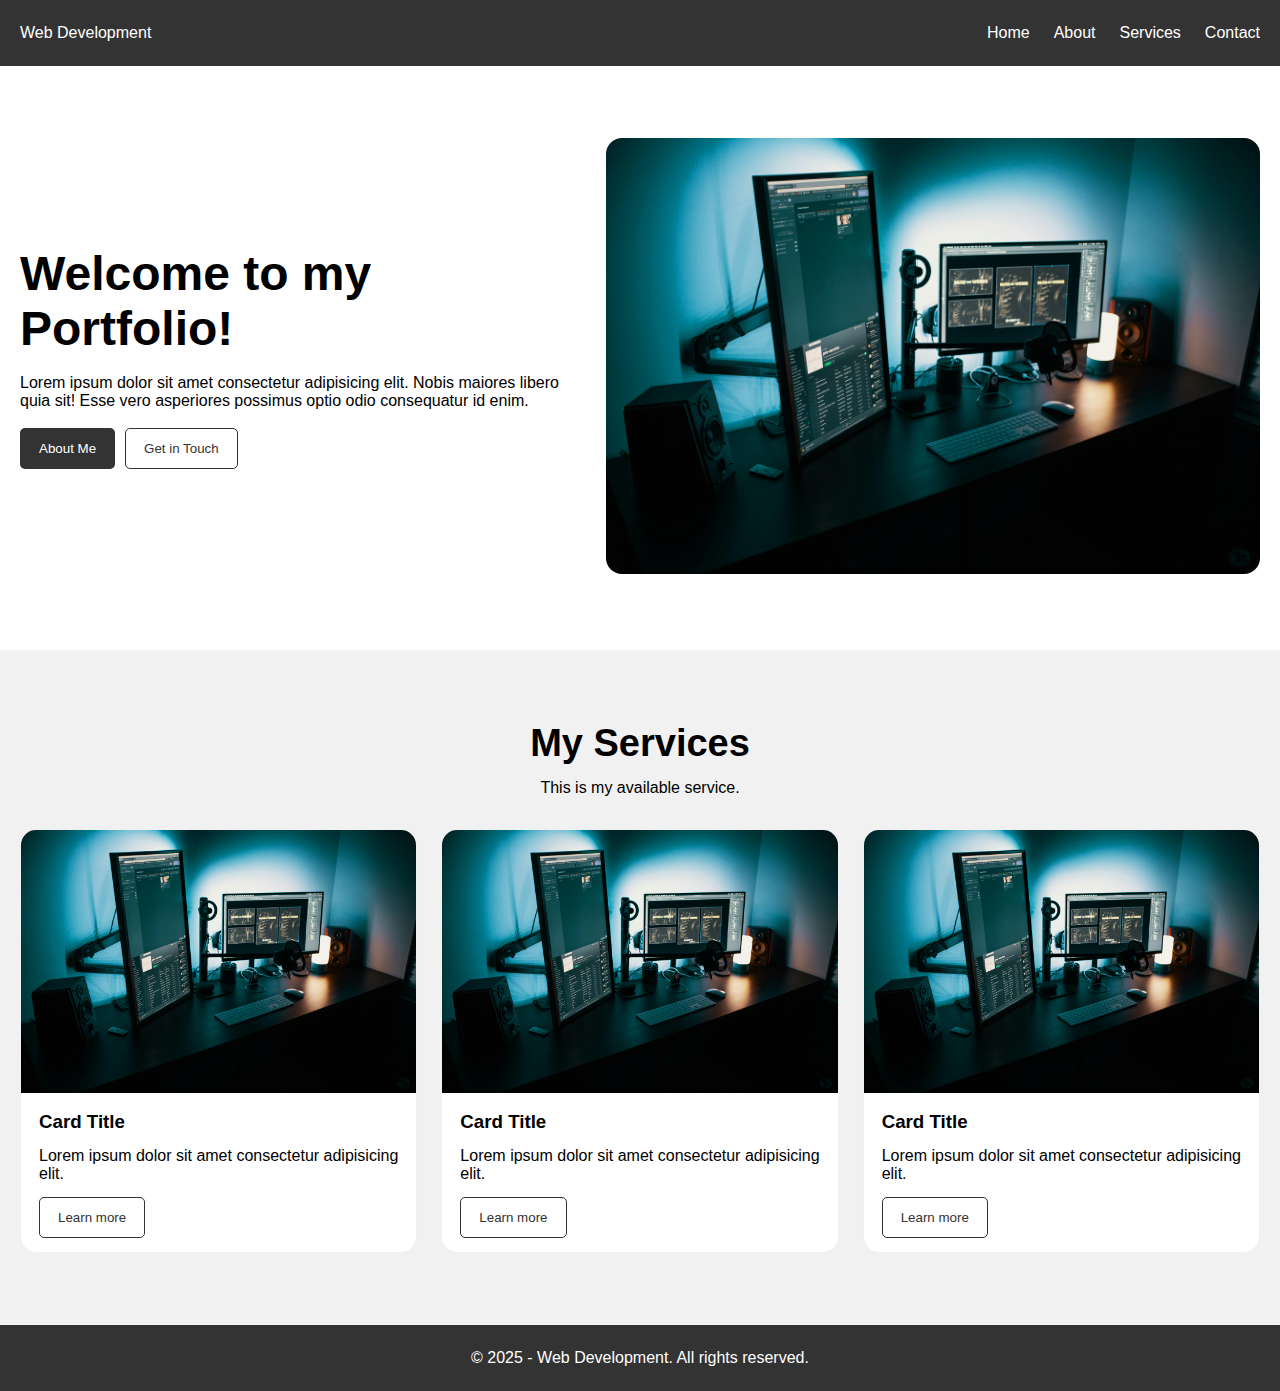
<file: index.html>
<!DOCTYPE html>
<html lang="en">

<head>
  <meta charset="UTF-8">
  <meta name="viewport" content="width=device-width, initial-scale=1.0">
  <title>1D Website - Home</title>
  <link rel="stylesheet" href="./assets/styles/style.css">
</head>

<body>
  <!-- Header -->
  <header id="header">
    <nav class="navbar container">
      <div>Web Development</div>
      <input type="checkbox" id="menu-toggle" class="menu-toggle">
      <label for="menu-toggle" class="menu-btn">☰</label>
      <ul class="nav-links">
        <li><a href="./index.html">Home</a></li>
        <li><a href="./pages/about.html">About</a></li>
        <li><a href="./pages/services.html">Services</a></li>
        <li><a href="./pages/contact.html">Contact</a></li>
      </ul>
    </nav>
  </header>

  <!-- Main -->
  <main>
    <!-- Hero Banner Section -->
    <section id="hero-banner" class="container">
      <div class="hero-content">
        <h1>Welcome to my Portfolio!</h1>
        <p>Lorem ipsum dolor sit amet consectetur adipisicing elit. Nobis maiores libero quia sit! Esse vero asperiores
          possimus optio odio consequatur id enim.</p>
        <div class="btn-container">
          <button class="primary-button">About Me</button>
          <button class="secondary-button">Get in Touch</button>
        </div>
      </div>

      <div class="hero-image">
        <img src="./assets/images/home-banner-computer.jpg" alt="Hero Banner Image">
      </div>
    </section>

    <!-- Services Section -->
    <section id="services">
      <div class="services-container container">
        <div class="service-heading">
          <h2>My Services</h2>
          <p>This is my available service.</p>
        </div>

        <div class="service-list">
          <!-- Card 1 -->
          <div class="card">
            <div class="card-header">
              <img src="./assets/images/home-banner-computer.jpg" alt="Card Header">
              <h3>Card Title</h3>
            </div>

            <div class="card-body">
              <p>Lorem ipsum dolor sit amet consectetur adipisicing elit.</p>
            </div>

            <div class="card-footer">
              <button class="secondary-button">Learn more</button>
            </div>
          </div>

          <!-- Card 2 -->
          <div class="card">
            <div class="card-header">
              <img src="./assets/images/home-banner-computer.jpg" alt="Card Header">
              <h3>Card Title</h3>
            </div>

            <div class="card-body">
              <p>Lorem ipsum dolor sit amet consectetur adipisicing elit.</p>
            </div>

            <div class="card-footer">
              <button class="secondary-button">Learn more</button>
            </div>
          </div>

          <!-- Card 3 -->
          <div class="card">
            <div class="card-header">
              <img src="./assets/images/home-banner-computer.jpg" alt="Card Header">
              <h3>Card Title</h3>
            </div>

            <div class="card-body">
              <p>Lorem ipsum dolor sit amet consectetur adipisicing elit.</p>
            </div>

            <div class="card-footer">
              <button class="secondary-button">Learn more</button>
            </div>
          </div>

        </div>
      </div>
    </section>
  </main>

  <footer id="footer">
    <div class="container">
      <p>© 2025 - Web Development. All rights reserved.</p>
    </div>
  </footer>
</body>

</html>
</file>
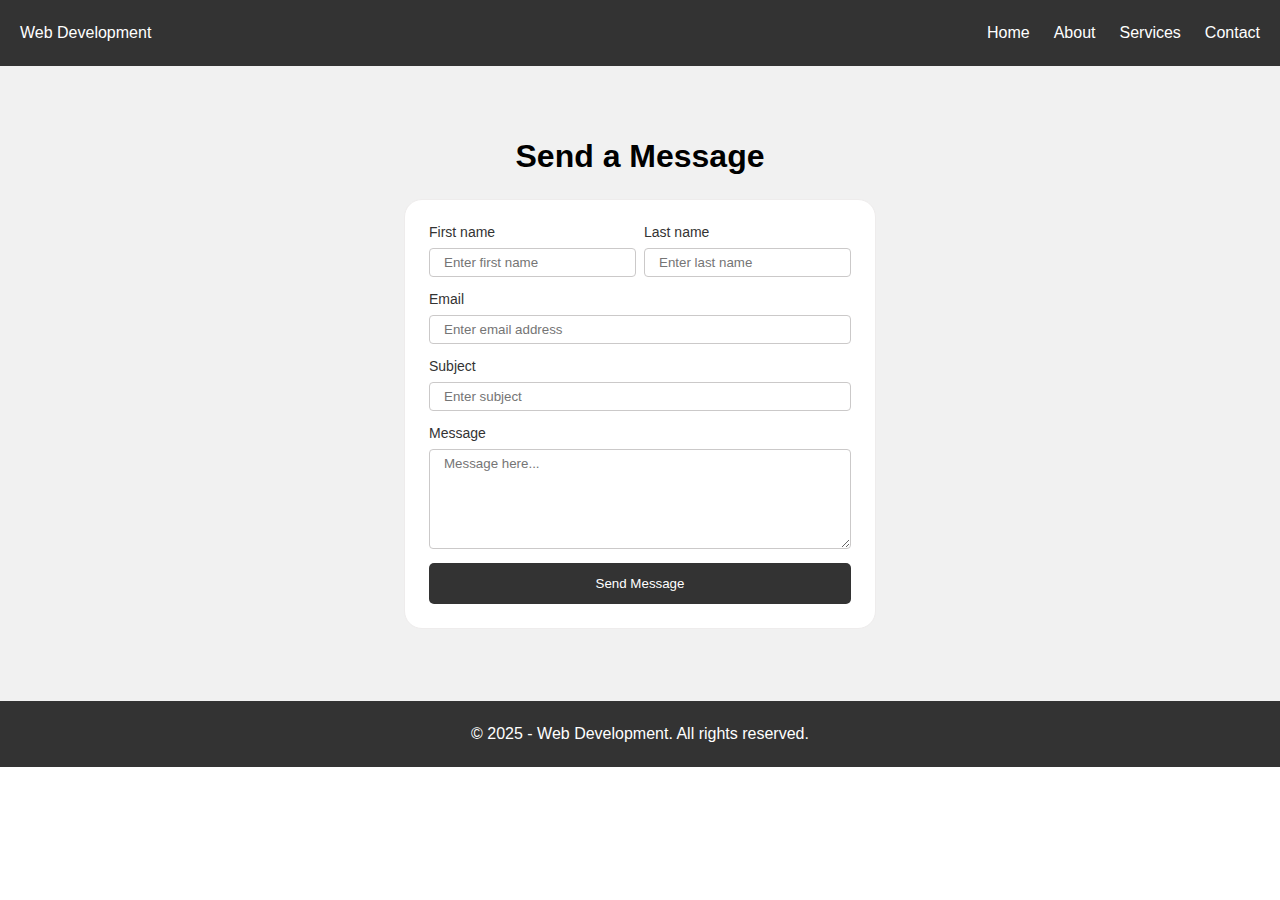
<file: pages/contact.html>
<!DOCTYPE html>
<html lang="en">

<head>
  <meta charset="UTF-8">
  <meta name="viewport" content="width=device-width, initial-scale=1.0">
  <title>1D Website - Contact</title>
  <link rel="stylesheet" href="../assets/styles/style.css">
</head>

<body>
  <!-- Header -->
  <header id="header">
    <nav class="navbar container">
      <div>Web Development</div>
      <input type="checkbox" id="menu-toggle" class="menu-toggle">
      <label for="menu-toggle" class="menu-btn">☰</label>
      <ul class="nav-links">
        <li><a href="../index.html">Home</a></li>
        <li><a href="./about.html">About</a></li>
        <li><a href="./services.html">Services</a></li>
        <li><a href="./contact.html">Contact</a></li>
      </ul>
    </nav>
  </header>

  <!-- Main -->
  <main>
    <!-- Form -->
     <section id="form-section">
      <div class="container">
        <h1>Send a Message</h1>
        <form action="./thank-you.html">
          <div class="form-row">
            <div class="form-group">
              <label for="firstName">First name</label>
              <input type="text" id="firstName" placeholder="Enter first name" required>
            </div>
          
            <div class="form-group">
              <label for="lastName">Last name</label>
              <input type="text" id="lastName" placeholder="Enter last name" required>
            </div>
          </div>

          <div class="form-group">
            <label for="email">Email</label>
            <input type="email" id="email" placeholder="Enter email address" required>
          </div>

          <div class="form-group">
            <label for="subject">Subject</label>
            <input type="text" id="subject" placeholder="Enter subject" required>
          </div>

          <div class="form-group">
            <label for="message">Message</label>
            <textarea id="message" placeholder="Message here..." required></textarea>
          </div>

          <button type="submit" class="primary-button">Send Message</button>
        </form>
      </div>
     </section>
  </main>

  <footer id="footer">
    <div class="container">
      <p>© 2025 - Web Development. All rights reserved.</p>
    </div>
  </footer>
</body>

</html>
</file>
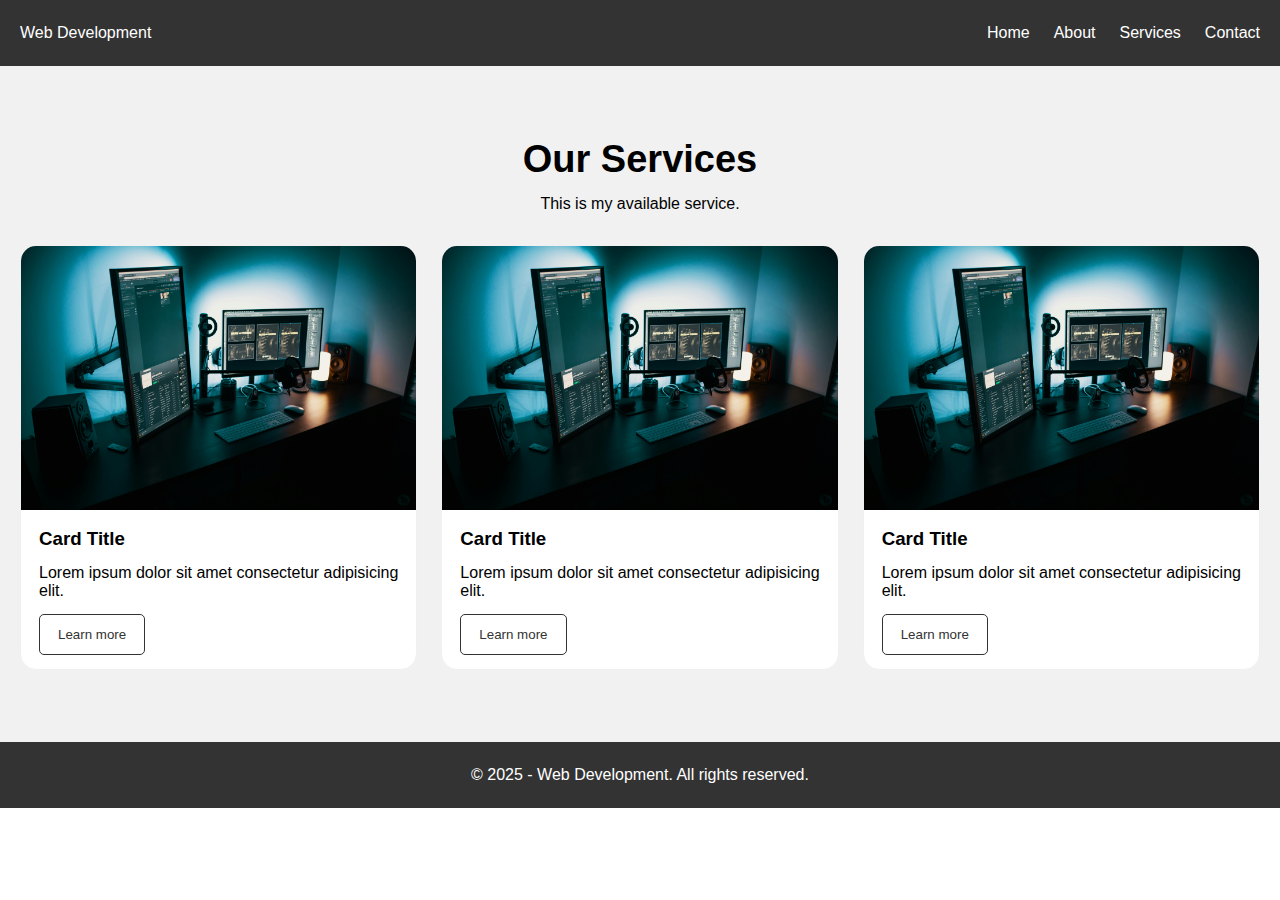
<file: pages/services.html>
<!DOCTYPE html>
<html lang="en">

<head>
  <meta charset="UTF-8">
  <meta name="viewport" content="width=device-width, initial-scale=1.0">
  <title>1D Website - Services</title>
  <link rel="stylesheet" href="../assets/styles/style.css">
</head>

<body>
  <!-- Header -->
  <header id="header">
    <nav class="navbar container">
      <div>Web Development</div>
      <input type="checkbox" id="menu-toggle" class="menu-toggle">
      <label for="menu-toggle" class="menu-btn">☰</label>
      <ul class="nav-links">
        <li><a href="../index.html">Home</a></li>
        <li><a href="./about.html">About</a></li>
        <li><a href="./services.html">Services</a></li>
        <li><a href="./contact.html">Contact</a></li>
      </ul>
    </nav>
  </header>

  <!-- Main -->
  <main>
    <!-- Services Section -->
    <section id="services">
      <div class="services-container container">
        <div class="service-heading">
          <h2>Our Services</h2>
          <p>This is my available service.</p>
        </div>

        <div class="service-list">
          <!-- Card 1 -->
          <div class="card">
            <div class="card-header">
              <img src="../assets/images/home-banner-computer.jpg" alt="Card Header">
              <h3>Card Title</h3>
            </div>

            <div class="card-body">
              <p>Lorem ipsum dolor sit amet consectetur adipisicing elit.</p>
            </div>

            <div class="card-footer">
              <button class="secondary-button">Learn more</button>
            </div>
          </div>

          <!-- Card 2 -->
          <div class="card">
            <div class="card-header">
              <img src="../assets/images/home-banner-computer.jpg" alt="Card Header">
              <h3>Card Title</h3>
            </div>

            <div class="card-body">
              <p>Lorem ipsum dolor sit amet consectetur adipisicing elit.</p>
            </div>

            <div class="card-footer">
              <button class="secondary-button">Learn more</button>
            </div>
          </div>

          <!-- Card 3 -->
          <div class="card">
            <div class="card-header">
              <img src="../assets/images/home-banner-computer.jpg" alt="Card Header">
              <h3>Card Title</h3>
            </div>

            <div class="card-body">
              <p>Lorem ipsum dolor sit amet consectetur adipisicing elit.</p>
            </div>

            <div class="card-footer">
              <button class="secondary-button">Learn more</button>
            </div>
          </div>

        </div>
      </div>
    </section>
  </main>

  <footer id="footer">
    <div class="container">
      <p>© 2025 - Web Development. All rights reserved.</p>
    </div>
  </footer>
</body>

</html>
</file>
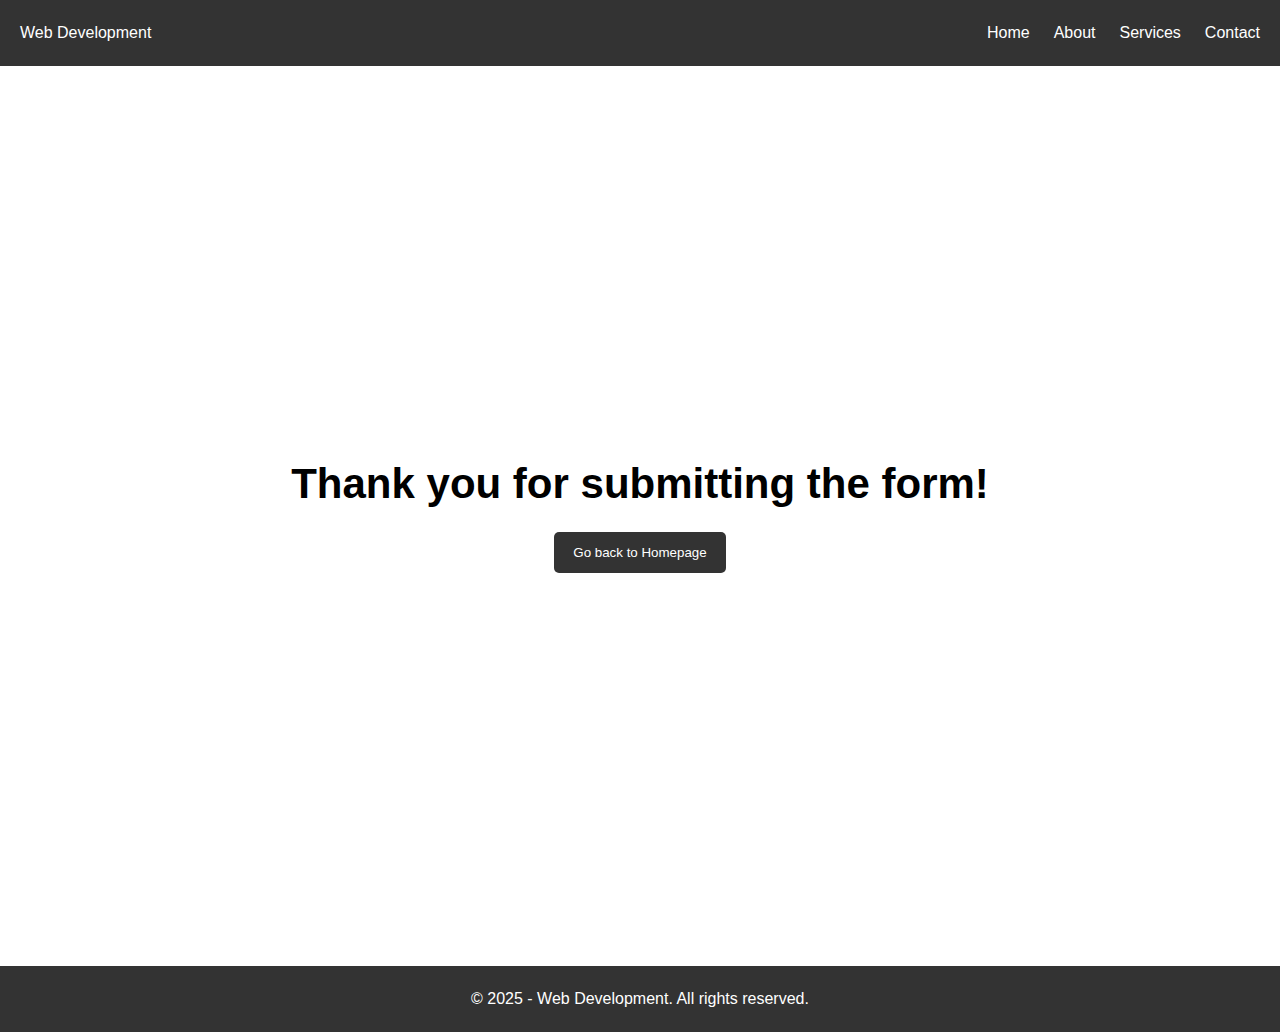
<file: pages/thank-you.html>
<!DOCTYPE html>
<html lang="en">

<head>
  <meta charset="UTF-8">
  <meta name="viewport" content="width=device-width, initial-scale=1.0">
  <title>1D Website - Thank you</title>
  <link rel="stylesheet" href="../assets/styles/style.css">
</head>

<body>
  <!-- Header -->
  <header id="header">
    <nav class="navbar container">
      <div>Web Development</div>
      <input type="checkbox" id="menu-toggle" class="menu-toggle">
      <label for="menu-toggle" class="menu-btn">☰</label>
      <ul class="nav-links">
        <li><a href="../index.html">Home</a></li>
        <li><a href="./about.html">About</a></li>
        <li><a href="./services.html">Services</a></li>
        <li><a href="./contact.html">Contact</a></li>
      </ul>
    </nav>
  </header>

  <!-- Main -->
  <main>
    <section id="thankyou">
      <h1>Thank you for submitting the form!</h1>
      <a href="../index.html"><button class="primary-button">Go back to Homepage</button></a>
    </section>
  </main>

  <footer id="footer">
    <div class="container">
      <p>© 2025 - Web Development. All rights reserved.</p>
    </div>
  </footer>
</body>

</html>
</file>
<file: assets/styles/style.css>
/* 
-- Responsive Breakpoints
sm: 640px - mobile phone size
md: 768px - Tablet size
lg: 1024px - Laptop standard size
xl: 1280px -- larger wide desktop size
*/

/* Reusable CSS */
@import "button.css";
@import "card.css";

/* Section CSS */
@import "navbar.css";
@import "hero-banner.css";
@import "services.css";
@import "contact.css";
@import "thankyou.css";
@import "footer.css";

* {
  margin: 0px;
  padding: 0px;
  box-sizing: border-box;
}

html, body {
  font-family: Arial, Helvetica, sans-serif;
  overflow-x: hidden; 
}

.container {
  max-width: 1280px;
  margin: 0 auto;
}
</file>
